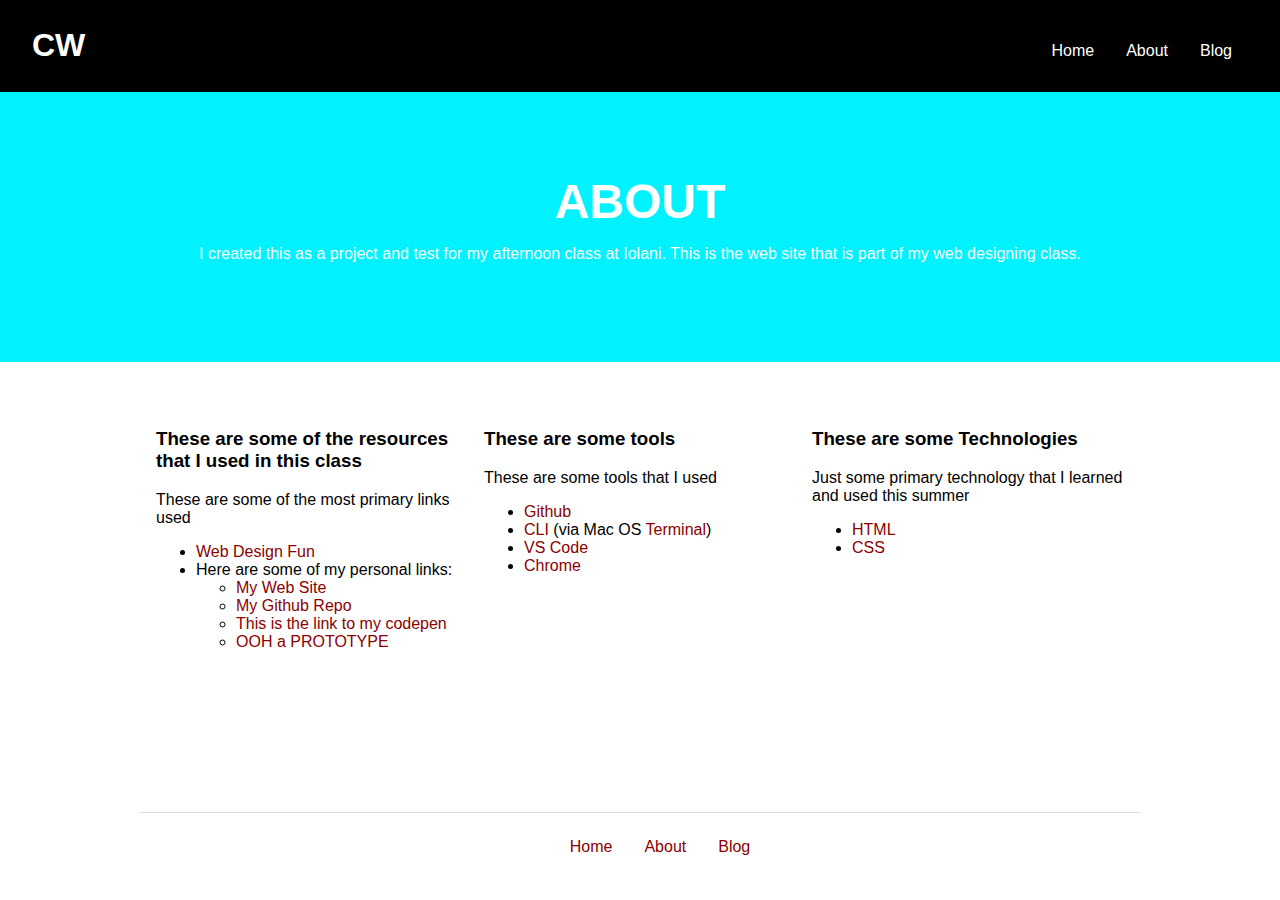
<file: about.html>
<!doctype html>
<html lang="en">

</html>

<head>
    <meta charset="utf-8" />
    <title>Summer Site | About</title>
    <meta name="description" content="This is my Summer 2019 website." />
    <meta name="viewport" content="width=device-width, initial-scale=1" />
    <link href="css/style.css" rel="stylesheet" type="text/css" />

</head>

<body class="page-sub page-about">
    <header>
        <div class="site-id">
            <h1><a href="indexhtml">CW</a></h1>
        </div>
        <nav class="site-nav">
            <ul>
                <li><a href="index.html">Home</a></li>
                <li><a href="about.html">About</a></li>
                <li><a href="blog.html">Blog</a></li>
            </ul>
        </nav>

    </header>

    <main>

        <section class="hero">
            <h2>About</h2>
            <p> I created this as a project and test for my afternoon class at Iolani. This is the web site that is part
                of
                my
                web designing class. </p>
        </section>

        <section class="lists">
            <div class="category">
                <h3>These are some of the resources that I used in this class</h3>
                <p>These are some of the most primary links used</p>
                <ul>
                    <li><a href="https://www.creativemedia.space/course/web-design-fun/">Web Design Fun</a></li>
                    <li>Here are some of my personal links:
                        <ul>
                            <li><a href="https://www.iwebstudent29.github.io">My Web Site </a></li>
                            <li><a href="https://github.com/iwebstudent29/iwebstudent29.github.io">My Github Repo</a>
                            </li>
                            <li><a href="https://codepen.io/iwebstudent29/">This is the link to my codepen</a></li>
                            <li><a href="https://xd.adobe.com/view/84398c08-b633-4e1e-4325-baa22f7c631c-f208/">OOH a
                                    PROTOTYPE</a></li>
                    </li>
                </ul>
            </div>
            <div class="category">
                <h3>These are some tools</h3>
                <p>These are some tools that I used</p>
                <ul>
                    <li><a href="https//github.com/">Github</a>
                    <li><a href="https://www.w3schools.com/whatis/whatis_cli.asp">CLI</a> (via Mac OS <a
                            href="https://support.apple.com/guide/terminal/welcome/mac">Terminal</a>)</li>
                    <li><a href="https://code.visualstudio.com/">VS Code</a></li>
                    <li><a href="https://www.google.com/chrome/">Chrome</a></li>
                </ul>
                </li>
            </div>
            <div class="category">
                <h3>These are some Technologies</h3>
                <p>Just some primary technology that I learned and used this summer</p>
                <ul>
                    <li><a href="https://www.w3schools.com/html/html_intro.asp">HTML</a></li>
                    <li><a href="https://www.w3schools.com/css/css_intro.asp">CSS</a></li>
                </ul>
            </div>
        </section>
    </main>

    <footer>
        <nav class="site-nav">
            <ul>
                <li><a herf="index.html">Home</a></li>
                <li><a href="about.html">About</a></li>
                <li><a href="blog.html">Blog</a></li>
            </ul>
        </nav>
    </footer>
</body>

</html>
</file>
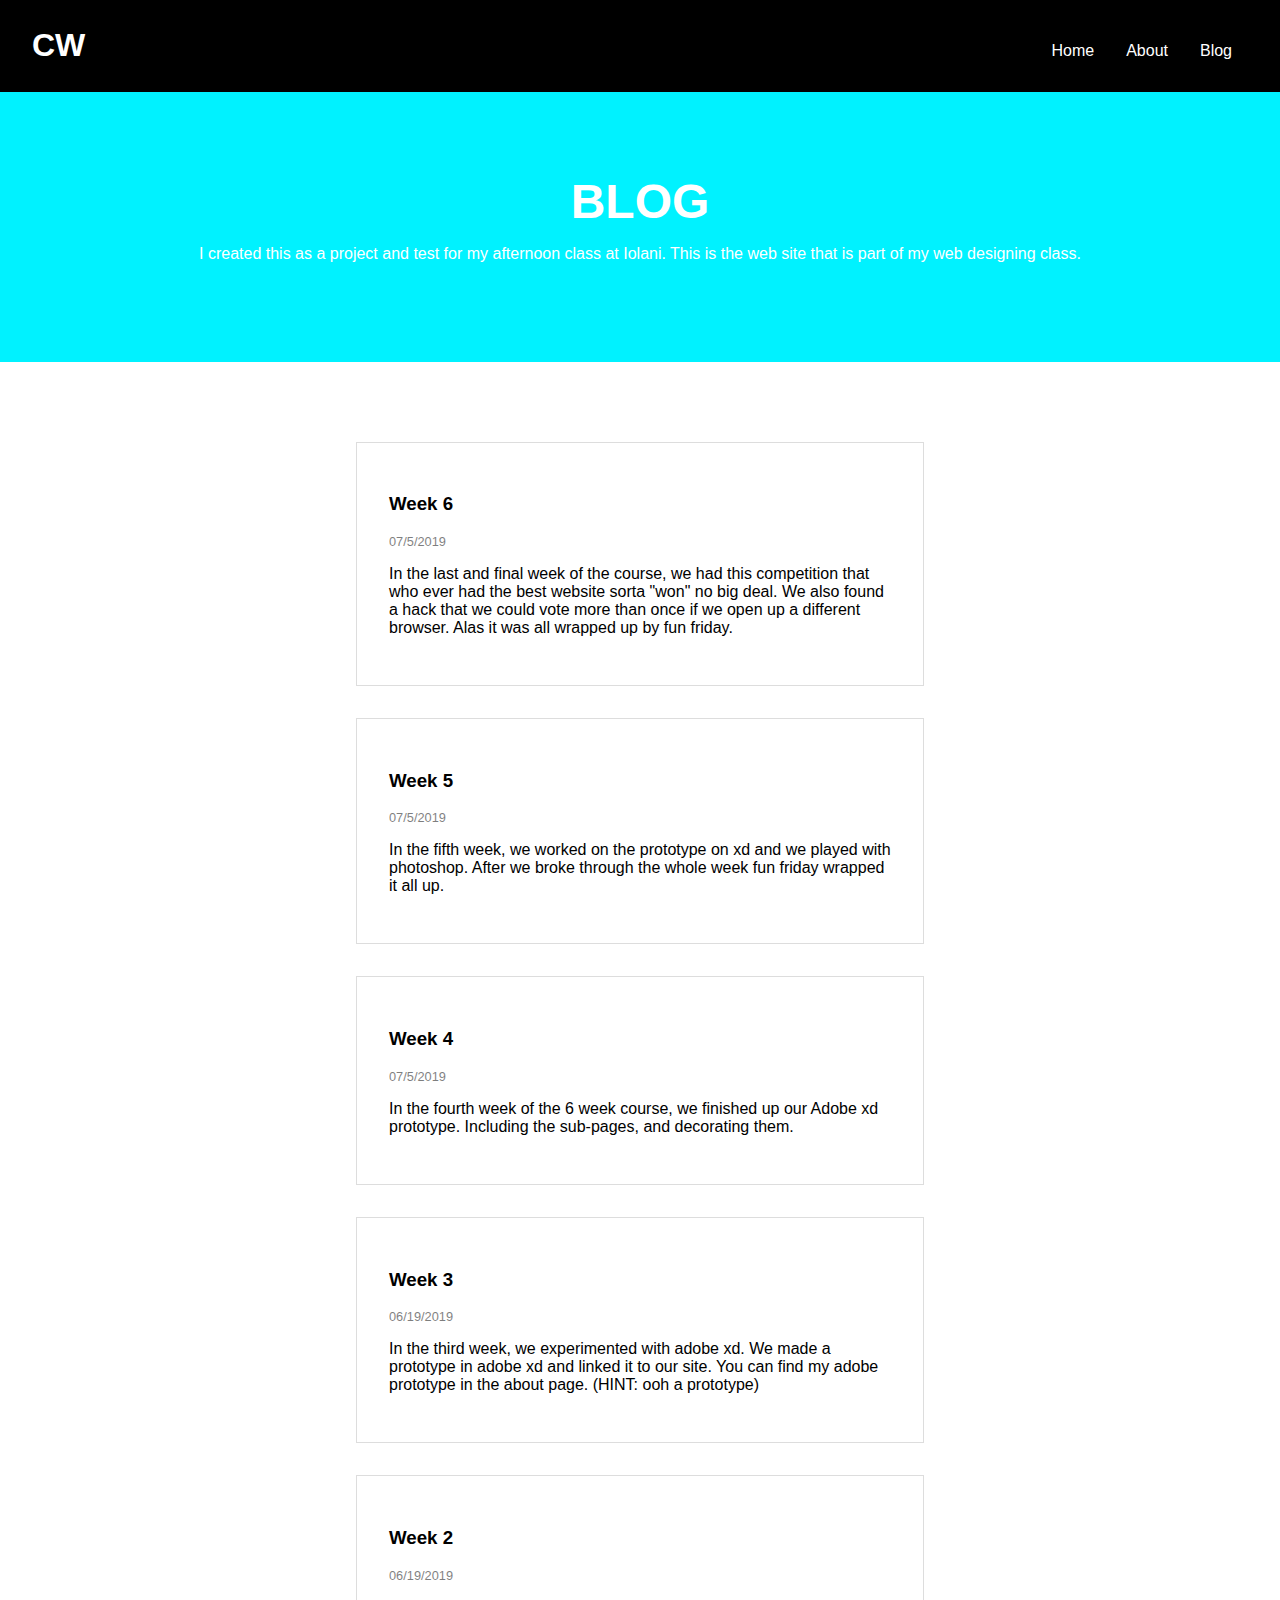
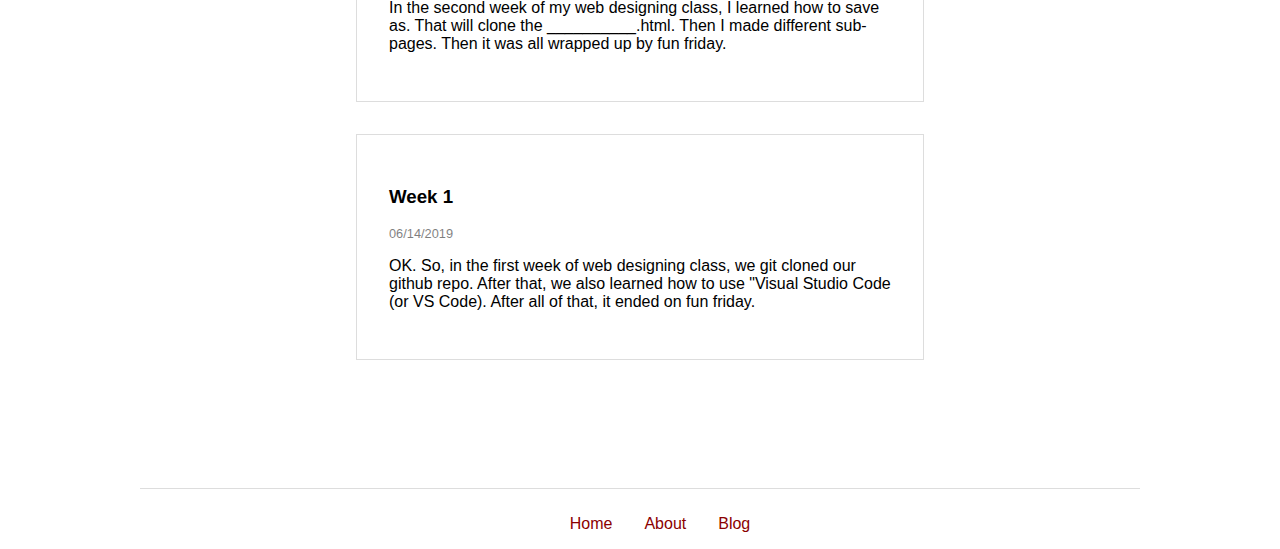
<file: blog.html>
<!doctype html>
<html lang="en">

<head>
    <meta charset="utf-8" />
    <title>Summer Site | Blog</title>
    <meta name="description" content="This is my Summer 2019 website." />
    <meta name="viewport" content="width=device-width, initial-scale=1" />
    <link href="css/style.css" rel="stylesheet" type="text/css" />

</head>

<body class="page-sub page-about">
    <header>
        <div class="site-id">
            <h1><a href="indexhtml">CW</a></h1>
        </div>
        <nav class="site-nav">
            <ul>
                <li><a href="index.html">Home</a></li>
                <li><a href="about.html">About</a></li>
                <li><a href="blog.html">Blog</a></li>
            </ul>
        </nav>

    </header>

    <main>

        <section class="hero">
            <h2>Blog</h2>
            <p> I created this as a project and test for my afternoon class at Iolani. This is the web site that is part
                of
                my
                web designing class. </p>
        </section>

        <section class="blog-archives">

            <article class="blog-entry">

                <h3>Week 6</h3>
                <div class="date">07/5/2019</div>

                <p>In the last and final week of the course, we had this competition that who ever had the best website
                    sorta "won" no big deal. We also found a hack that we could vote more than once if we open up a
                    different browser. Alas it was all wrapped up by fun friday.</p>
            </article>

            <article class="blog-entry">

                <h3>Week 5</h3>
                <div class="date">07/5/2019</div>

                <p> In the fifth week, we worked on the prototype on xd and we played with photoshop. After we broke
                    through the whole week fun friday wrapped it all up.</p>
            </article>


            <article class="blog-entry">

                <h3>Week 4</h3>
                <div class="date">07/5/2019</div>

                <p>In the fourth week of the 6 week course, we finished up our Adobe xd prototype. Including the
                    sub-pages, and decorating them.</p>
            </article>

            <article class="blog-entry">

                <h3>Week 3</h3>
                <div class="date">06/19/2019</div>

                <p>In the third week, we experimented with adobe xd. We made a prototype in adobe xd and linked it to
                    our site. You can find my adobe prototype in the about page. (HINT: ooh a prototype)</p>
            </article>

            <article class="blog-entry">

                <h3>Week 2</h3>
                <div class="date">06/19/2019</div>

                <p>In the second week of my web designing class, I learned how to save as. That will clone the
                    __________.html. Then I made different sub-pages. Then it was all wrapped up by fun friday.</p>
            </article>

            <article class="blog-entry">
                <h3>Week 1</h3>
                <div class="date">06/14/2019</div>
                <p>OK. So, in the first week of web designing class, we git cloned our github repo. After that, we also
                    learned how to use "Visual Studio Code (or VS Code). After all of that, it ended on fun friday.</p>
            </article>
        </section>
    </main>

    <footer>
        <nav class="site-nav">
            <ul>
                <li><a herf="index.html">Home</a></li>
                <li><a href="about.html">About</a></li>
                <li><a href="blog.html">Blog</a></li>
            </ul>
        </nav>
    </footer>
</body>

</html>
</file>
<file: css/style.css>
/* GLOBAL */

* { box-sizing: border-box; }

body{
font-family:sans-serif; 
margin: 0;
padding: 0;
}

a{
    text-decoration: none;
    color:darkred;
}

/* HEADER */
header{
    background: black;
    color: white;
    padding: 1em 2em;
}

header a{
    color: white;
}

header {
    display: grid;
    grid-template-columns: 1fr 1fr;
    align-items: center;
}

/*SITE ID*/
.site-id h1 {
    margin: 0;
}

/* SITE NAV*/
nav ul {
    display: flex;
    justify-content: flex-end;
    margin: 0;
    padding-top: .6em;
}

nav li {
    margin: 0;
    list-style: none;
}

nav a {
    display: block;
    padding: 1em;
}

/*MAIN*/
main{
    padding: 0 0 3em 0;
    min-height: 80vh;
}

/* SECTIONS*/
section{
    padding: 3em 1em;
}

/* FOOTER*/ 
footer {
    border-top: 1px solid #ddd;
    max-width: 1000px;
    margin: 0 auto;
}
footer nav ul {
    justify-content: center
}

/* HERO */
.hero { 
    display: grid;
    align-content: center;
    text-align: center;
    background: darkred;
    min-height: 50vh;
    color: white;
}

.hero h2 {
    font-size: 3em;
    text-transform: uppercase;
    margin: 0 auto;
}

.hero p {
    margin: 1em auto;
}

/*LISTS*/
.lists {
    max-width: 1000px;
    margin: 0 auto;
    display: grid;
    grid-template-columns: 1fr 1fr 1fr;
    grid-column-gap: 1em;
}

@media (max-width:767px) {
    .lists{
        grid-template-columns: 1fr 1fr;
    }
}

/*SUB PAGES*/
.page-sub .hero {
    background: #00F2FF;
    min-height: 30vh;
} 

/*BLOG Archives*/

.blog-archives {
    max-width: 600px;
    margin: 0 auto;
}

.blog-entry {
    border:1px solid #ddd;
    padding: 2em;
    margin: 2em 0;
}

.date {
    opacity: .5;
    font-size: .8em;
}

/* CUSTOM UI DESIGNS */


.ui-designs {
    text-align: center; 
}

.ui-designs img {
    max-height: 100px; 
}
</file>
